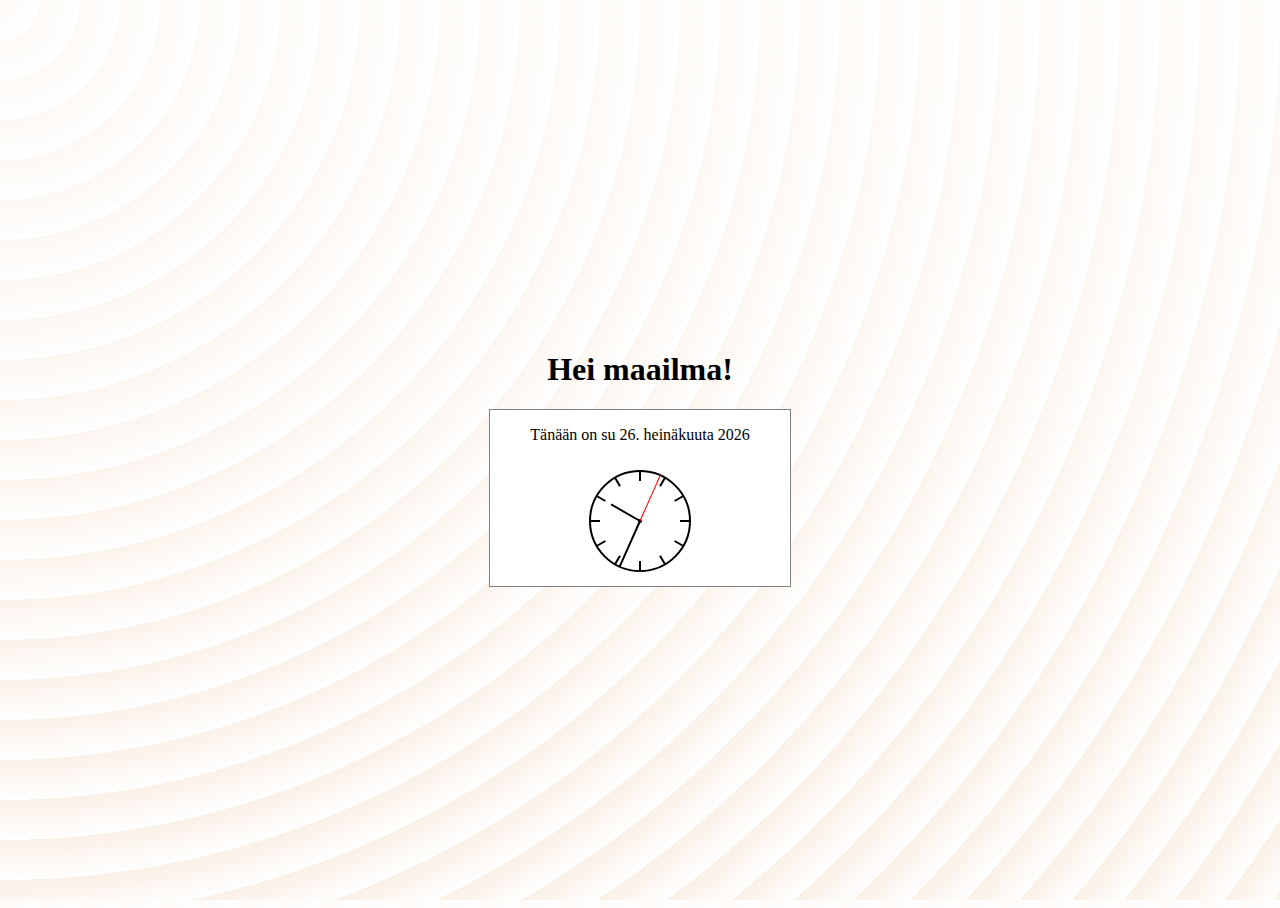
<file: index.html>
<!DOCTYPE html>
<html lang="en">

<head>
    <link rel="stylesheet" href="styles.css">
    <meta charset="UTF-8">
    <meta name="viewport" content="width=device-width, initial-scale=1.0">
    <title>Continuous Time</title>
</head>

<body>
    <main>
        <h1>Hei maailma!</h1>

        <div id="datetime"></div>
    </main>

    <script src="scripts.js"></script>
</body>

</html>
</file>
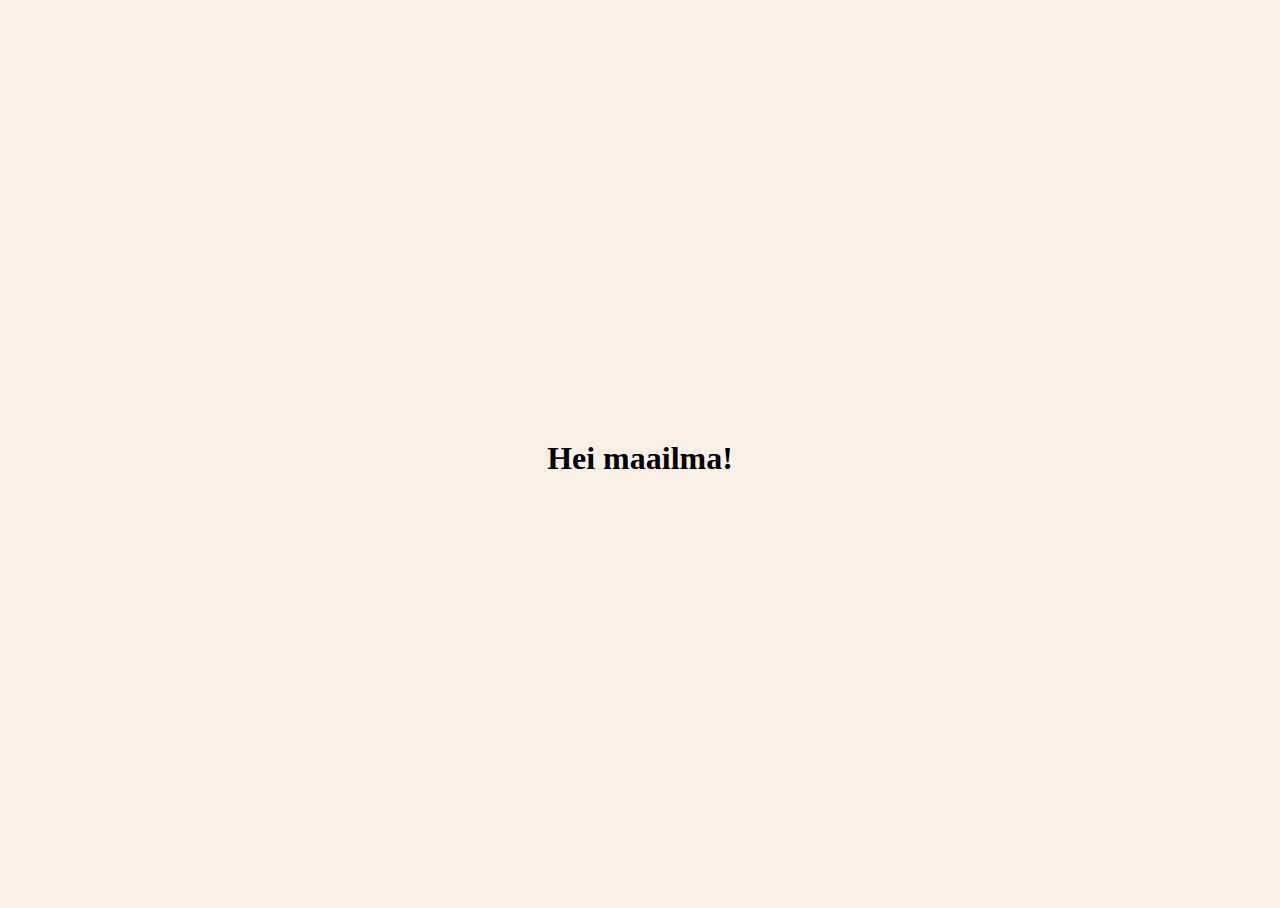
<file: .github/test/index.html>
<!DOCTYPE html>
<html lang="en">

<head>
  <meta charset="UTF-8">
  <meta name="viewport" content="width=device-width, initial-scale=1.0">
  <title>Hello</title>
  <link rel="stylesheet" href="styles.css">
</head>

<body>
  <main>
    <h1>Hei maailma!</h1>
  </main>

</body>

</html>
</file>
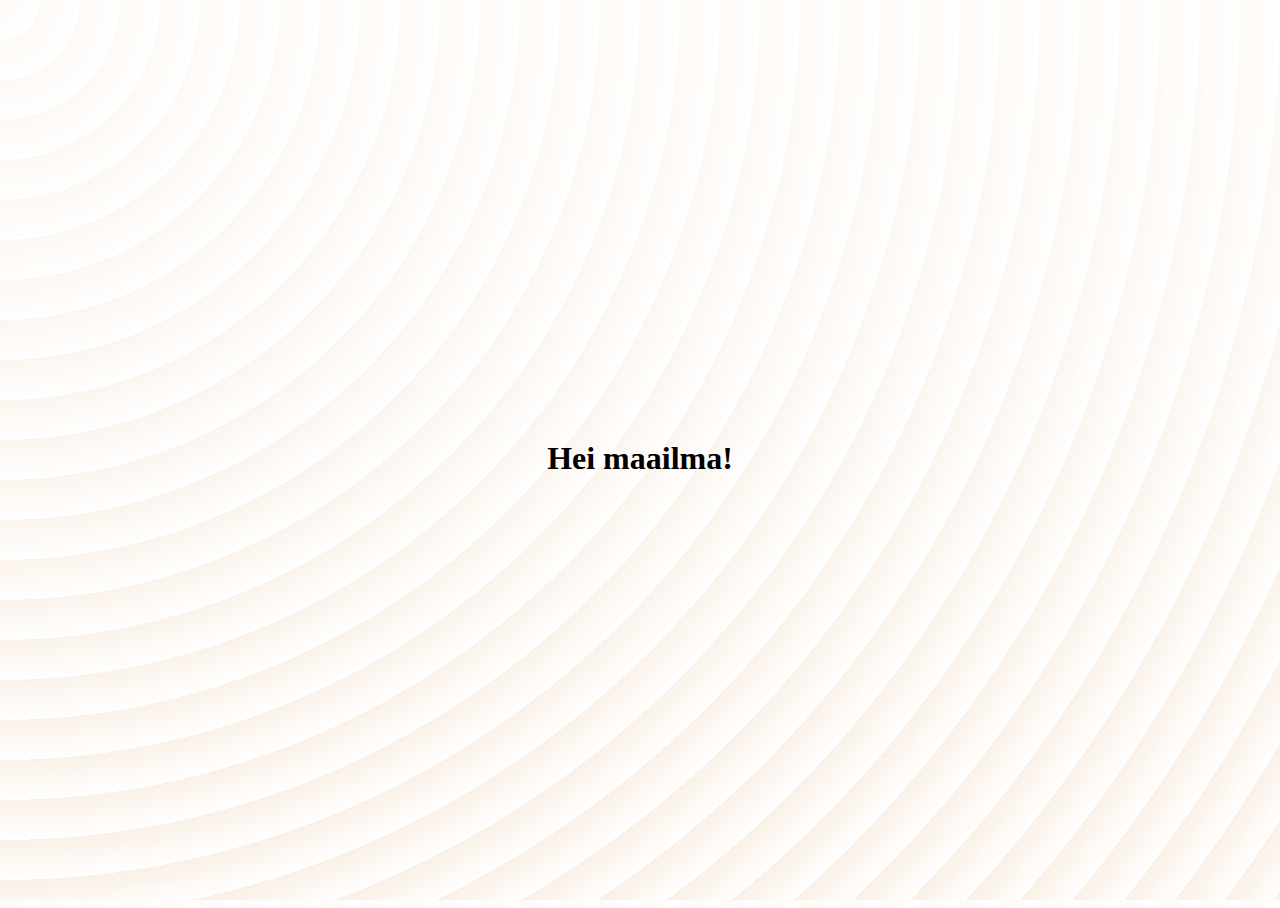
<file: hello.html>
<!DOCTYPE html>
<html lang="en">

<head>
  <link rel="stylesheet" href="styles.css">
  <meta charset="UTF-8">
  <meta name="viewport" content="width=device-width, initial-scale=1.0">
  <title>Hello</title>
</head>

<body>
  <main>
    <h1>Hei maailma!</h1>
  </main>

</body>

</html>
</file>
<file: styles.css>
html {
  height: 100%;
}

body {
  background-color: pink;
  display: flex;
  flex-direction: column;
  justify-content: center;
  height: 100%;
}

main {
  text-align: center;
}

button {
  background-color: blue;
  color: white;
  margin: 10px;
  padding: 8px;
  border-radius: 8px;
}
#datetime {
  background-color: white;
  width: 300px;
  margin: auto;
  border: 1px solid grey;
}
body {
  background-color: #ffffff;
  opacity: 1;
  background-image:  repeating-radial-gradient( circle at 0 0, transparent 0, #ffffff 40px ), repeating-linear-gradient( #FAF0E655, #FAF0E6 );
}
</file>
<file: .github/test/styles.css>
html {
  height: 100%;
}

body {
  background-color:linen;
  display: flex;
  flex-direction: column;
  justify-content: center;
  height: 100%;
}

main {
  text-align: center;
}
</file>
